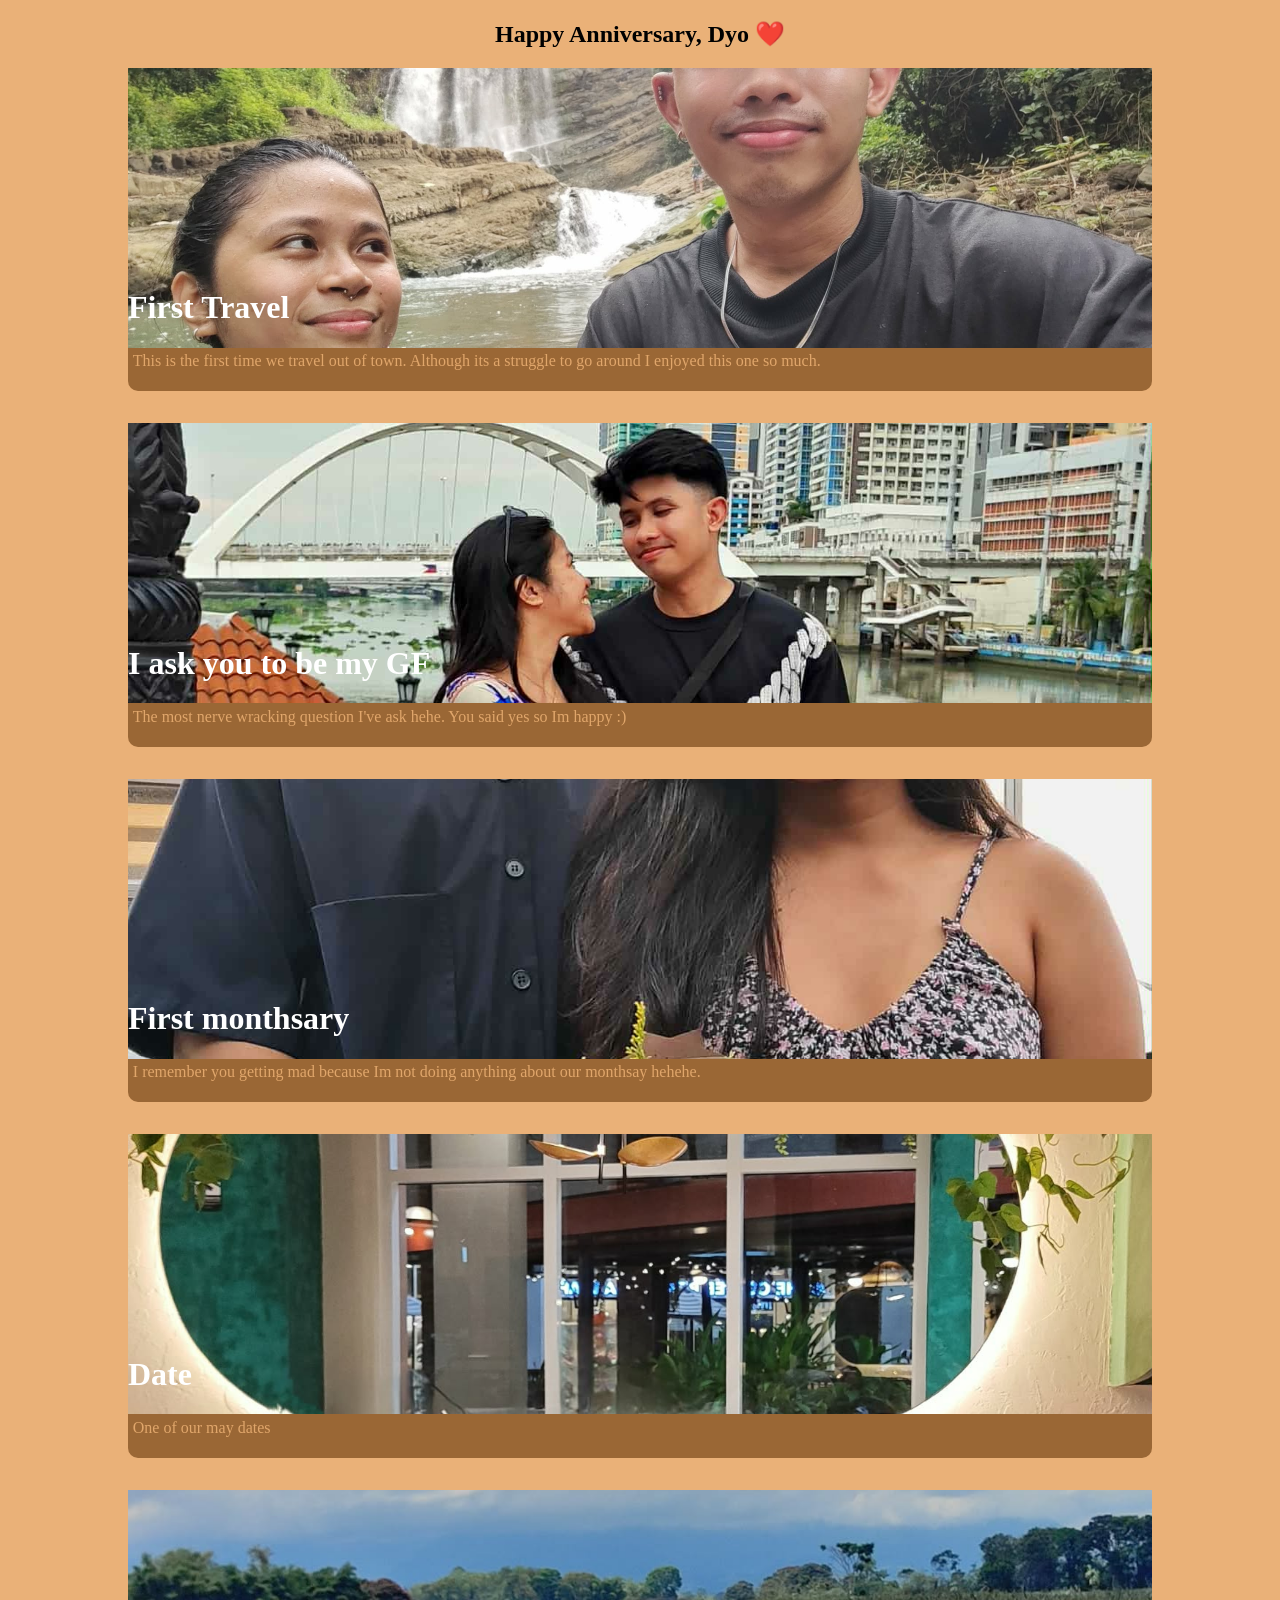
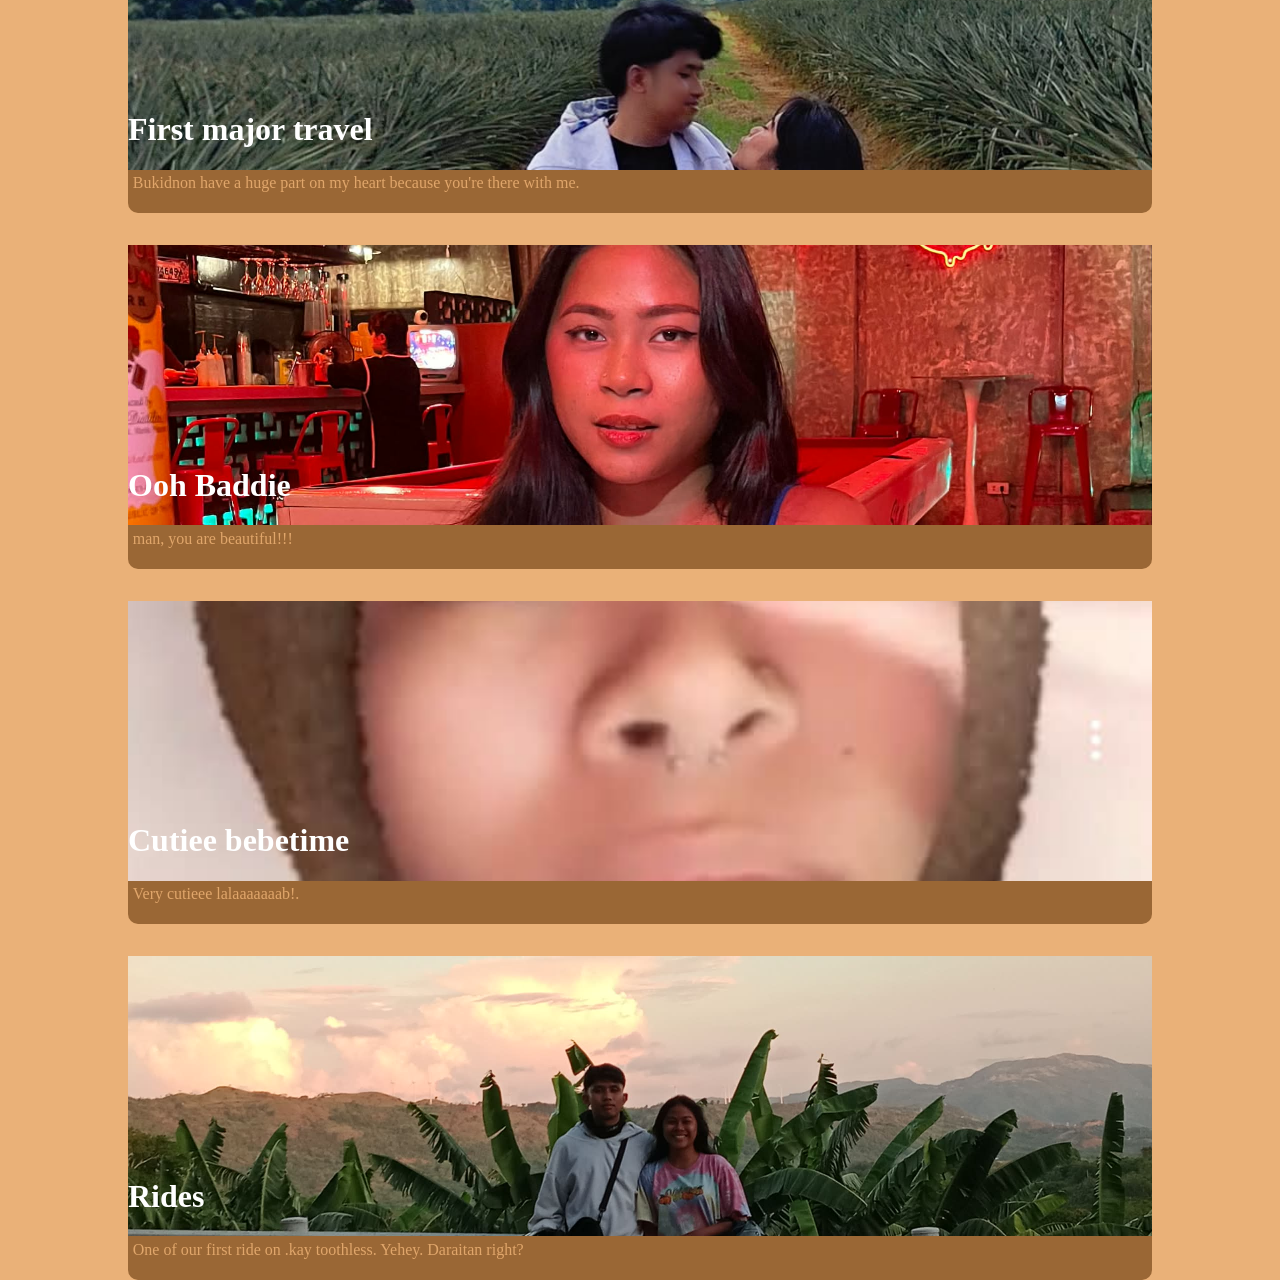
<file: suprise.html>
<!DOCTYPE html>
<html lang="en">
<head>
    <meta charset="UTF-8">
    <meta name="viewport" content="width=device-width, initial-scale=1.0">
    <title>Document</title>
    <link rel="stylesheet" href="sstyle.css">
</head>
<body>
    <div class="titleContainer">

        <h2>Happy Anniversary, Dyo ❤️</h2>

    </div>

    <div class="listMemoContainer">


        <div class="memories">

            <div class="image-container">
                <img src="/images/firsttravel.jfif" alt="">
            </div>

            <div class="textcontainer">
                <h1>First Travel</h1>
                <p>This is the first time we travel out of town. Although its a struggle to go around I enjoyed this one so much.</p>

            </div>

            

            

        </div>
         <div class="memories">

            <div class="image-container">
                <img src="/images/Sinagot.jfif" alt="">
            </div>

            <div class="textcontainer">
                <h1>I ask you to be my GF</h1>
                <p>The most nerve wracking question I've ask hehe. You said yes so Im happy :)</p>

            </div>

            

            

        </div>
         <div class="memories">

            <div class="image-container">
                <img src="/images/first monthsary.jfif" alt="">
            </div>

            <div class="textcontainer">
                <h1>First monthsary</h1>
                <p>I remember you getting mad because Im not doing anything about our monthsay hehehe.</p>

            </div>

            

            

        </div>
         <div class="memories">

            <div class="image-container">
                <img src="/images/cd23ddf4-a38f-4a5b-a80a-a299146ff80b.jfif" alt="">
            </div>

            <div class="textcontainer">
                <h1>Date</h1>
                <p>One of our may dates</p>

            </div>

            

            

        </div>
         <div class="memories">

            <div class="image-container">
                <img src="/images/bukidnon.jfif" alt="">
            </div>

            <div class="textcontainer">
                <h1>First major travel</h1>
                <p>Bukidnon have a huge part on my heart because you're there with me.</p>

            </div>

            

            

        </div>
         <div class="memories">

            <div class="image-container">
                <img src="/images/urbeautiful.jfif" alt="">
            </div>

            <div class="textcontainer">
                <h1>Ooh Baddie</h1>
                <p>man, you are beautiful!!!</p>

            </div>

            

            

        </div>
         <div class="memories">

            <div class="image-container">
                <img src="/images/bebetimecute.jfif" alt="">
            </div>

            <div class="textcontainer">
                <h1>Cutiee bebetime</h1>
                <p>Very cutieee lalaaaaaaab!.</p>

            </div>

            

            

        </div>
         <div class="memories">

            <div class="image-container">
                <img src="/images/rides.jfif" alt="">
            </div>

            <div class="textcontainer">
                <h1>Rides</h1>
                <p>One of our first ride on .kay toothless. Yehey. Daraitan right?</p>

            </div>

            

            

        </div>


    </div>
</body>
</html>
</file>
<file: sstyle.css>
* {
    box-sizing: border-box;
}

html, body {
    margin: 0;
    padding: 0;
    width: 100%;
    min-height: 100%;
    /* color: #a68059; */
}

body {
    overflow-x: hidden;
    background-color: #EAB178;

    /* min-width: 200px; */

    position: relative;
}

.titleContainer > h2 {

    text-align: center;
    /* size: ; */

}

img {
    display: block;
    max-inline-size: 100%;
    color: #af895e;
}

.listMemoContainer {
    display: flex;
    flex-direction: column;
    justify-content: center;
    align-items: center;

    gap: 2rem;

}
.memories {

    background-color: #9a6735;
    /* border-radius: .5rem; */

    display: flex;
    flex-direction: column;

    /* height: 200px; */
    width: 80%;
    border-radius: 10px;


}
.image-container {

    height: 200px;

}

.image-container > img {

    width: 100%;
    height: 140%;
    object-fit: cover;

}


/* .listMemoContainer > div:nth-child(odd) {
    align-self: flex-start;
}
.listMemoContainer > div:nth-child(even) {
    align-self: flex-end;
} */

.textcontainer > h1 {
    color: white;
    size: clamp(1rem, 2vw 1.8rem);

}
.textcontainer > p {
    color: #e0a66b;
    size: clamp(.8rem 2vw 1rem);
    padding: .3rem;

}
</file>
